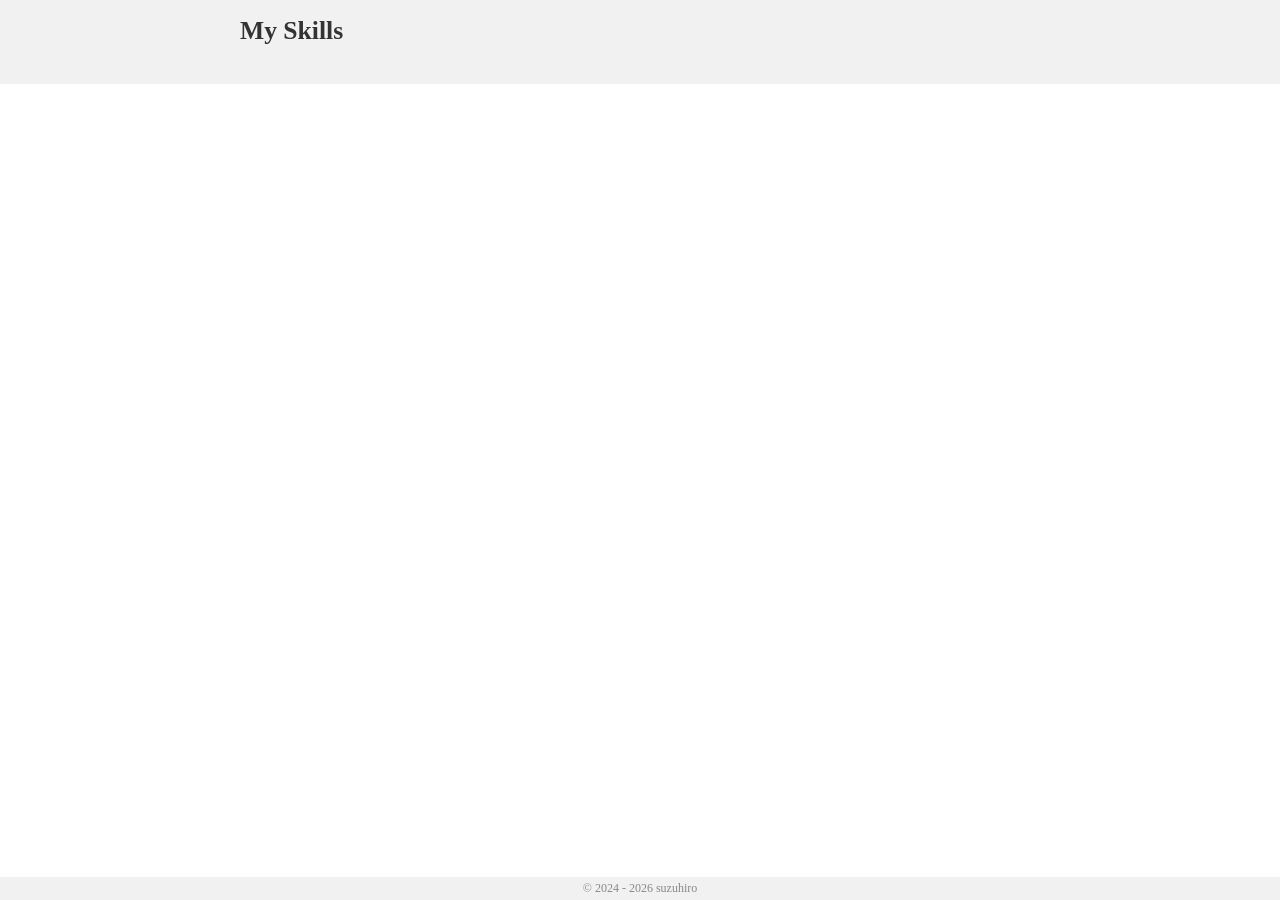
<file: docs/index.html>
<!DOCTYPE html>
<html lang="ja">
  <head>
    <meta charset="utf-8">
    <meta name="viewport" content="width=device-width,initial-scale=1.0">
    <meta name="robots" content="noindex">
    <title></title>
    <link rel="shortcut icon" href="./favicon.ico" /> 
    <link rel="stylesheet" href="./assets/css/main.css" />
    <script src="./assets/js/main.js"></script>
    <script src="./assets/js/custom_elements.js" defer></script>
  </head>
  <body>
    <my-header>
      <my-menu slot="menu"></my-menu>
    </my-header>
    <main>
      <div class="content">
        <section>
          <page-list ignores="title"></page-list>
        </section>
      </div>
    </main>
    <footer is="my-footer"></footer>
  </body>
</html>
</file>
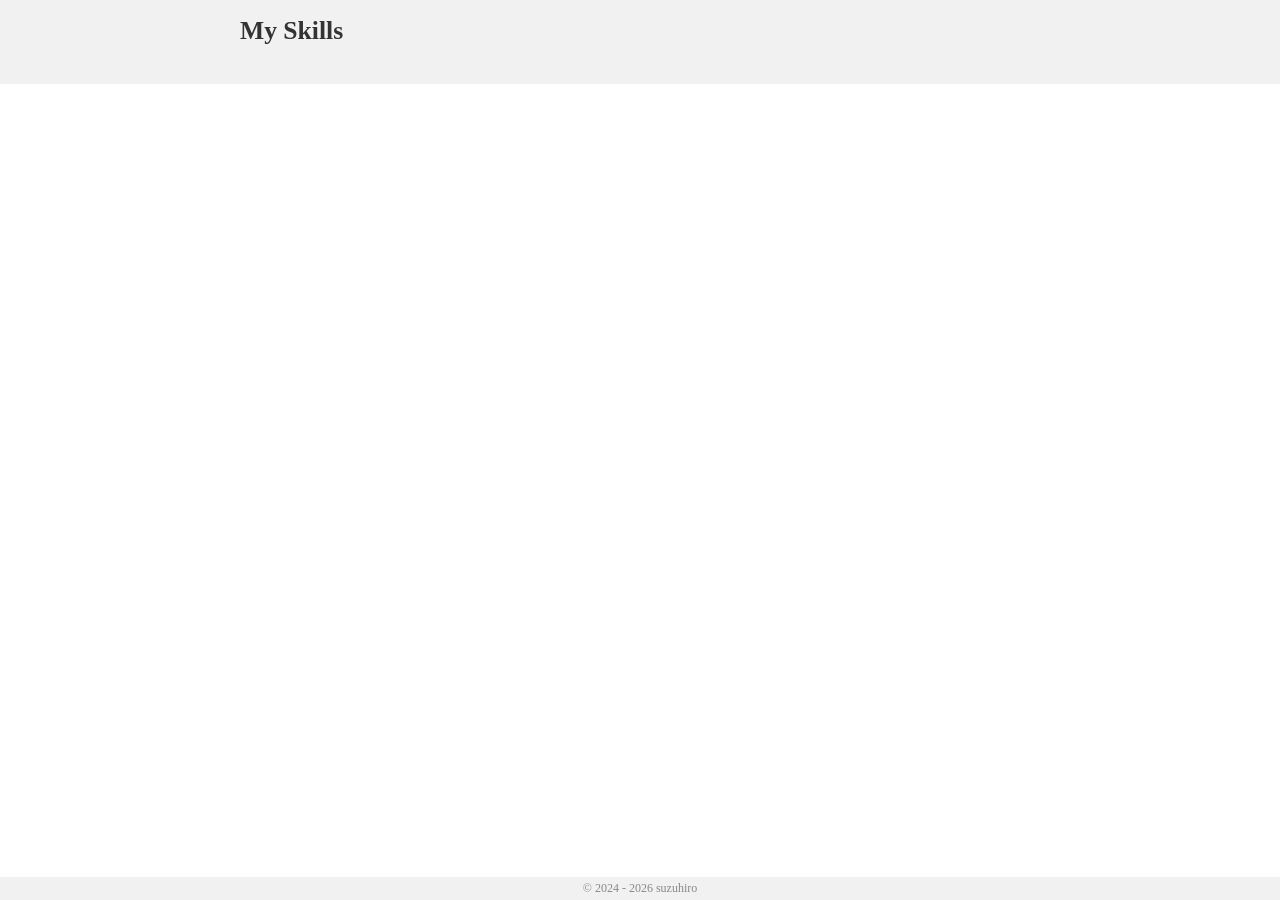
<file: docs/about/index.html>
<!DOCTYPE html>
<html lang="ja">
  <head>
    <meta charset="utf-8">
    <meta name="viewport" content="width=device-width,initial-scale=1.0">
    <meta name="robots" content="noindex">
    <title></title>
    <link rel="shortcut icon" href="../favicon.ico" /> 
    <link rel="stylesheet" href="../assets/css/main.css" />
    <script src="../assets/js/main.js"></script>
    <script src="../assets/js/custom_elements.js" defer></script>
  </head>
  <body>
    <my-header>
      <my-menu slot="menu"></my-menu>
    </my-header>
    <main>
      <div class="content">
        <section>
          <page-list></page-list>
        </section>
      </div>
    </main>
    <footer is="my-footer"></footer>
  </body>
</html>
</file>
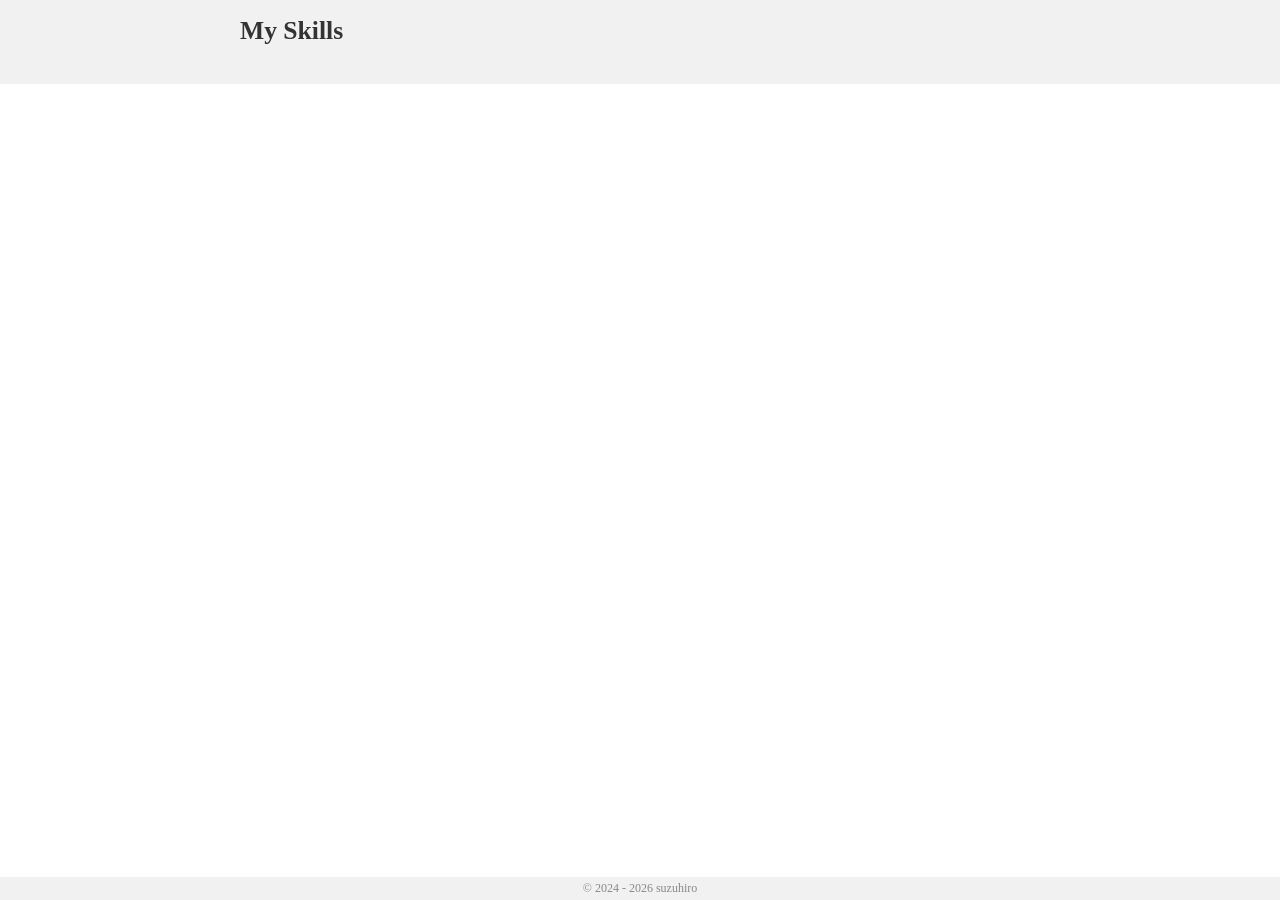
<file: docs/works/typescript/index.html>
<!DOCTYPE html>
<html lang="ja">
  <head>
    <meta charset="utf-8">
    <meta name="viewport" content="width=device-width,initial-scale=1.0">
    <meta name="robots" content="noindex">
    <title></title>
    <link rel="shortcut icon" href="../../favicon.ico" /> 
    <link rel="stylesheet" href="../../assets/css/main.css" />
    <script src="../../assets/js/main.js"></script>
    <script src="../../assets/js/custom_elements.js" defer></script>
  </head>
  <body>
    <my-header>
      <my-menu slot="menu"></my-menu>
    </my-header>
    <main>
      <div class="content">
        <section>
          <page-list></page-list>
        </section>
      </div>
    </main>
    <footer is="my-footer"></footer>
  </body>
</html>
</file>
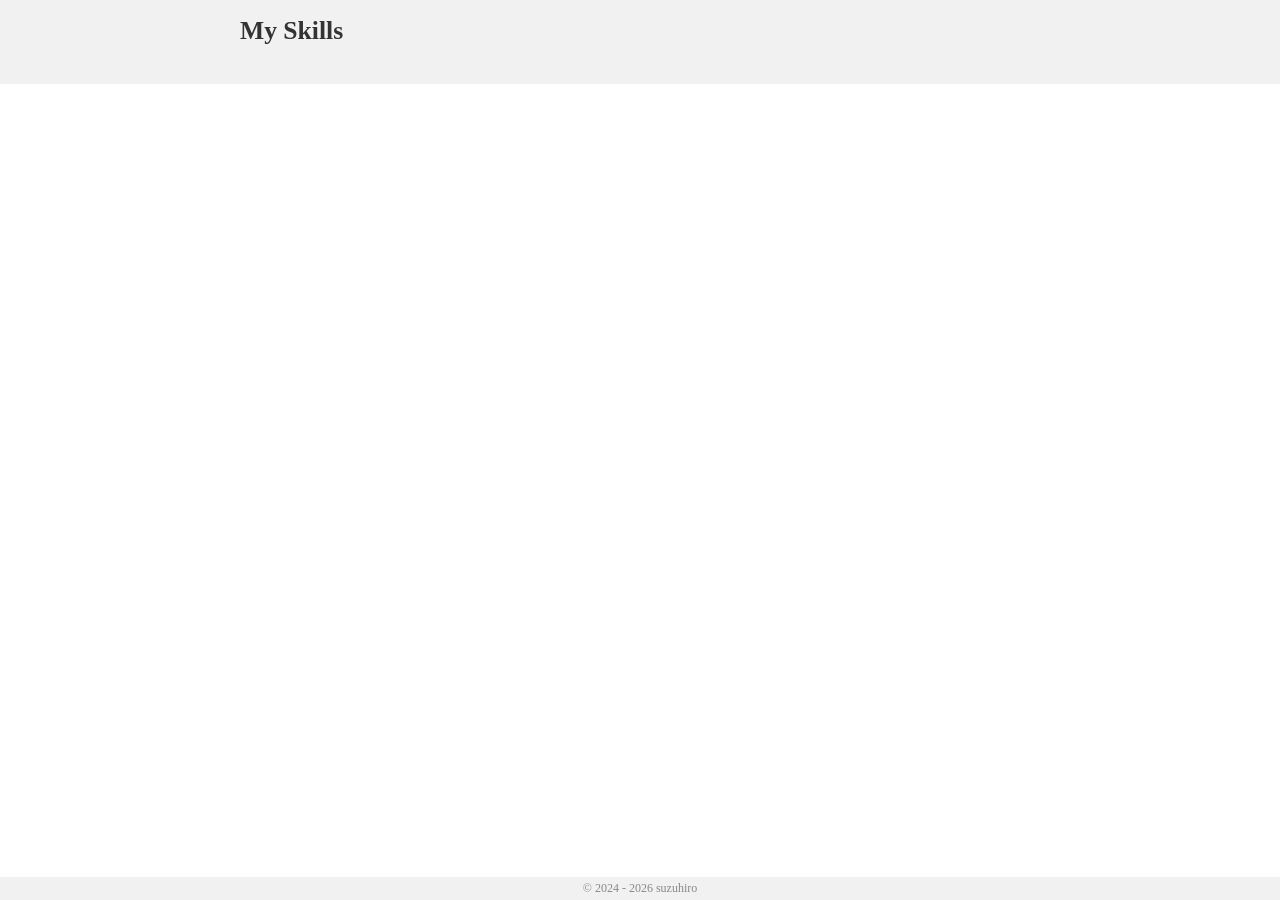
<file: docs/links.html>
<!DOCTYPE html>
<html lang="ja">
  <head>
    <meta charset="utf-8">
    <meta name="viewport" content="width=device-width,initial-scale=1.0">
    <meta name="robots" content="noindex">
    <title></title>
    <link rel="shortcut icon" href="./favicon.ico" /> 
    <link rel="stylesheet" href="./assets/css/main.css" />
    <script src="./assets/js/main.js"></script>
    <script src="./assets/js/custom_elements.js" defer></script>
  </head>
  <body>
    <my-header>
      <my-menu slot="menu"></my-menu>
    </my-header>
    <main>
      <div class="content">
        <section>
          <page-list></page-list>
        </section>
      </div>
    </main>
    <footer is="my-footer"></footer>
  </body>
</html>
</file>
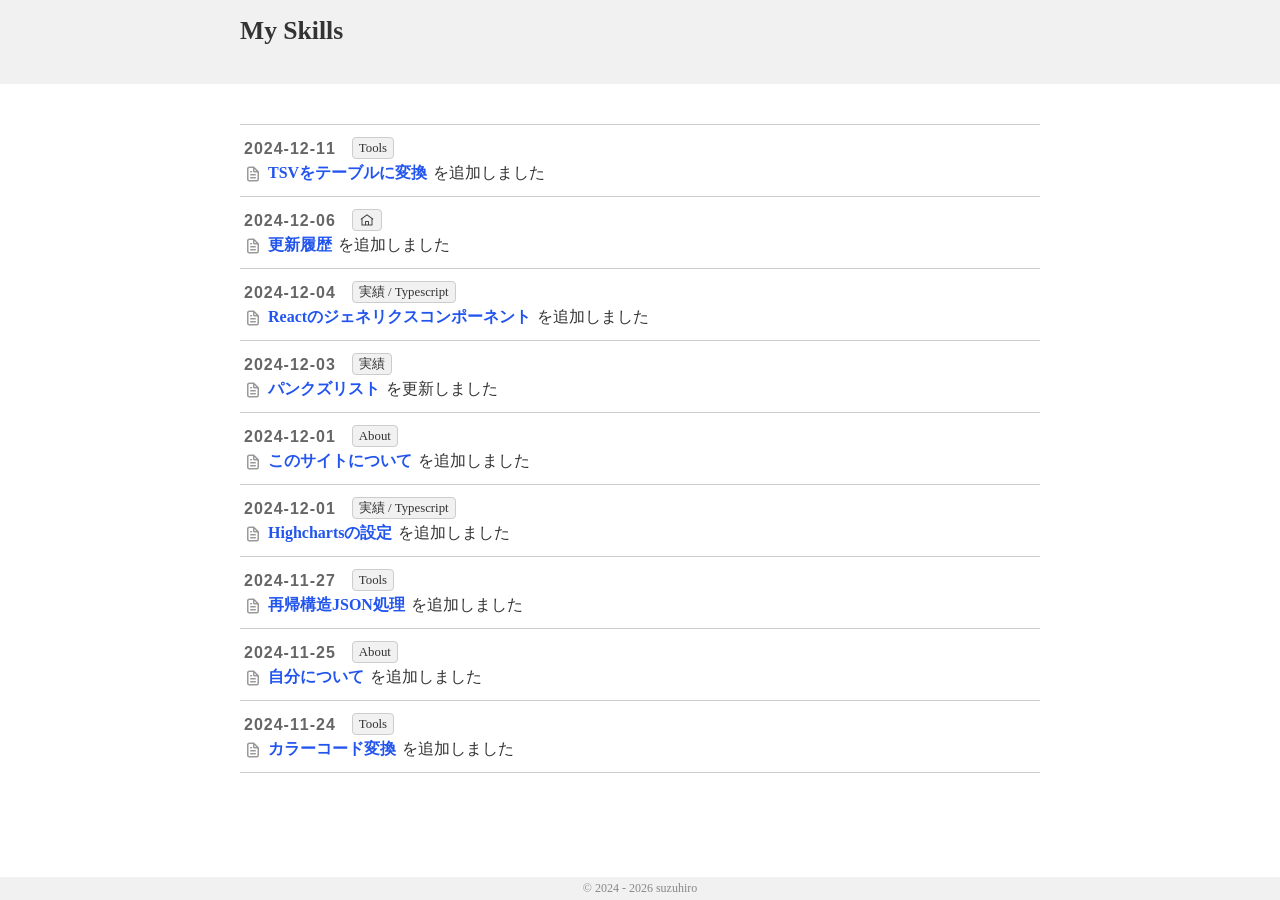
<file: docs/update.html>
<!DOCTYPE html>
<html lang="ja">
  <head>
    <meta charset="utf-8">
    <meta name="viewport" content="width=device-width,initial-scale=1.0">
    <meta name="robots" content="noindex">
    <title></title>
    <link rel="shortcut icon" href="./favicon.ico" /> 
    <link rel="stylesheet" href="./assets/css/main.css" />
    <script src="./assets/js/main.js"></script>
    <script src="./assets/js/custom_elements.js" defer></script>
    <style>
      section + section {
        margin-top: 1rem;
      }
      #updates {
        list-style: none;
        padding: 0;
        li {
          padding-block: .75rem;
          padding-inline: .25rem;
          border-bottom: 1px solid #ccc;
          display: flex;
          flex-direction: column;
          gap: 4px;
          &:first-of-type {
            border-top: 1px solid #ccc;
          }
          > .head {
            display: flex;
            flex-wrap: wrap;
            gap: 1rem;
            align-items: center;
            > span:first-of-type {
              font-family: 'Arial', 'メイリオ', sans-serif;
              font-weight: 700;
              color: #666;
              letter-spacing: 1px;
              margin-top: 1px;
            }
            > span:last-of-type {
              display: flex;
              align-items: center;
              border: 1px solid #ccc;
              border-radius: 4px;
              background-color: #f1f1f1;
              font-size: .8rem;
              padding: 0 6px;
              height: 22px;
            }
          }
          > .detail {
            display: flex;
            flex-wrap: wrap;
            gap: 6px;
            align-items: center;
            a {
              font-weight: 700;
            }
          }
        }
      }
    </style>
  </head>
  <body>
    <my-header>
      <my-menu slot="menu"></my-menu>
    </my-header>
    <main>
      <div class="content">
        <section>
          <page-list ignores="note,dates"></page-list>
        </section>
        <section>
          <ul id="updates"></ul>
        </section>
      </div>
    </main>
    <footer is="my-footer"></footer>
    <script>
      const getPageList = () => {
        const pageList = []

        const parsePages = (menu, breadcrumb = [], paths = []) => {
          Object.entries(menu).forEach(([key, _menu]) => {
            if (_menu.path.endsWith('.html') && _menu.createdAt) {
              pageList.push({
                ..._menu,
                breadcrumb: breadcrumb.join(' / '),
                path: [...paths, _menu.path].join('/')
              })
            }
            if (_menu.children) {
              parsePages(
                _menu.children,
                _menu.path ? [...breadcrumb, _menu.title] : [],
                _menu.path ? [...paths, _menu.path] : []
              )
            }
          })
        }

        parsePages(MENUS)

        const getDate = a => 'updatedAt' in a ? a.updatedAt : a.createdAt
        const compare = (a, b) => a === b ? 0 : a < b ? 1 : -1
        return pageList.sort((a, b) => compare(getDate(a), getDate(b))).slice(0, 10)
      }

      const createPageElement = (page) => {
        const li = document.createElement('li')
        const head = myUtils.$('div', { className: 'head' })
        const isNew = !('updatedAt' in page && page.updatedAt > page.createdAt)

        head.append(myUtils.$('span', { text: isNew ? page.createdAt : page.updatedAt }))
        head.append(myUtils.$('span', { html: page.breadcrumb || SVG.home({ size: '16px' }) }))
        li.append(head)
        const detail = myUtils.$('div', { className: 'detail' })
        detail.append(myUtils.strToDom(SVG.file({ size: '18px', color: '#999' })))
        detail.append(myUtils.$('a', {
          attrs: { href: `${myUtils.rootPath}/${page.path}` }, text: page.title
        }))
        detail.append(document.createTextNode(`を${isNew ? '追加' : '更新'}しました`))
        li.append(detail)
        return li
      }

      document.addEventListener('DOMContentLoaded', () => {
 
        const pageList = getPageList()

        const fragment = document.createDocumentFragment()

        pageList.forEach(page => {
          fragment.append(createPageElement(page))
        })

        document.getElementById('updates').append(fragment)
      })
    </script>
  </body>
</html>
</file>
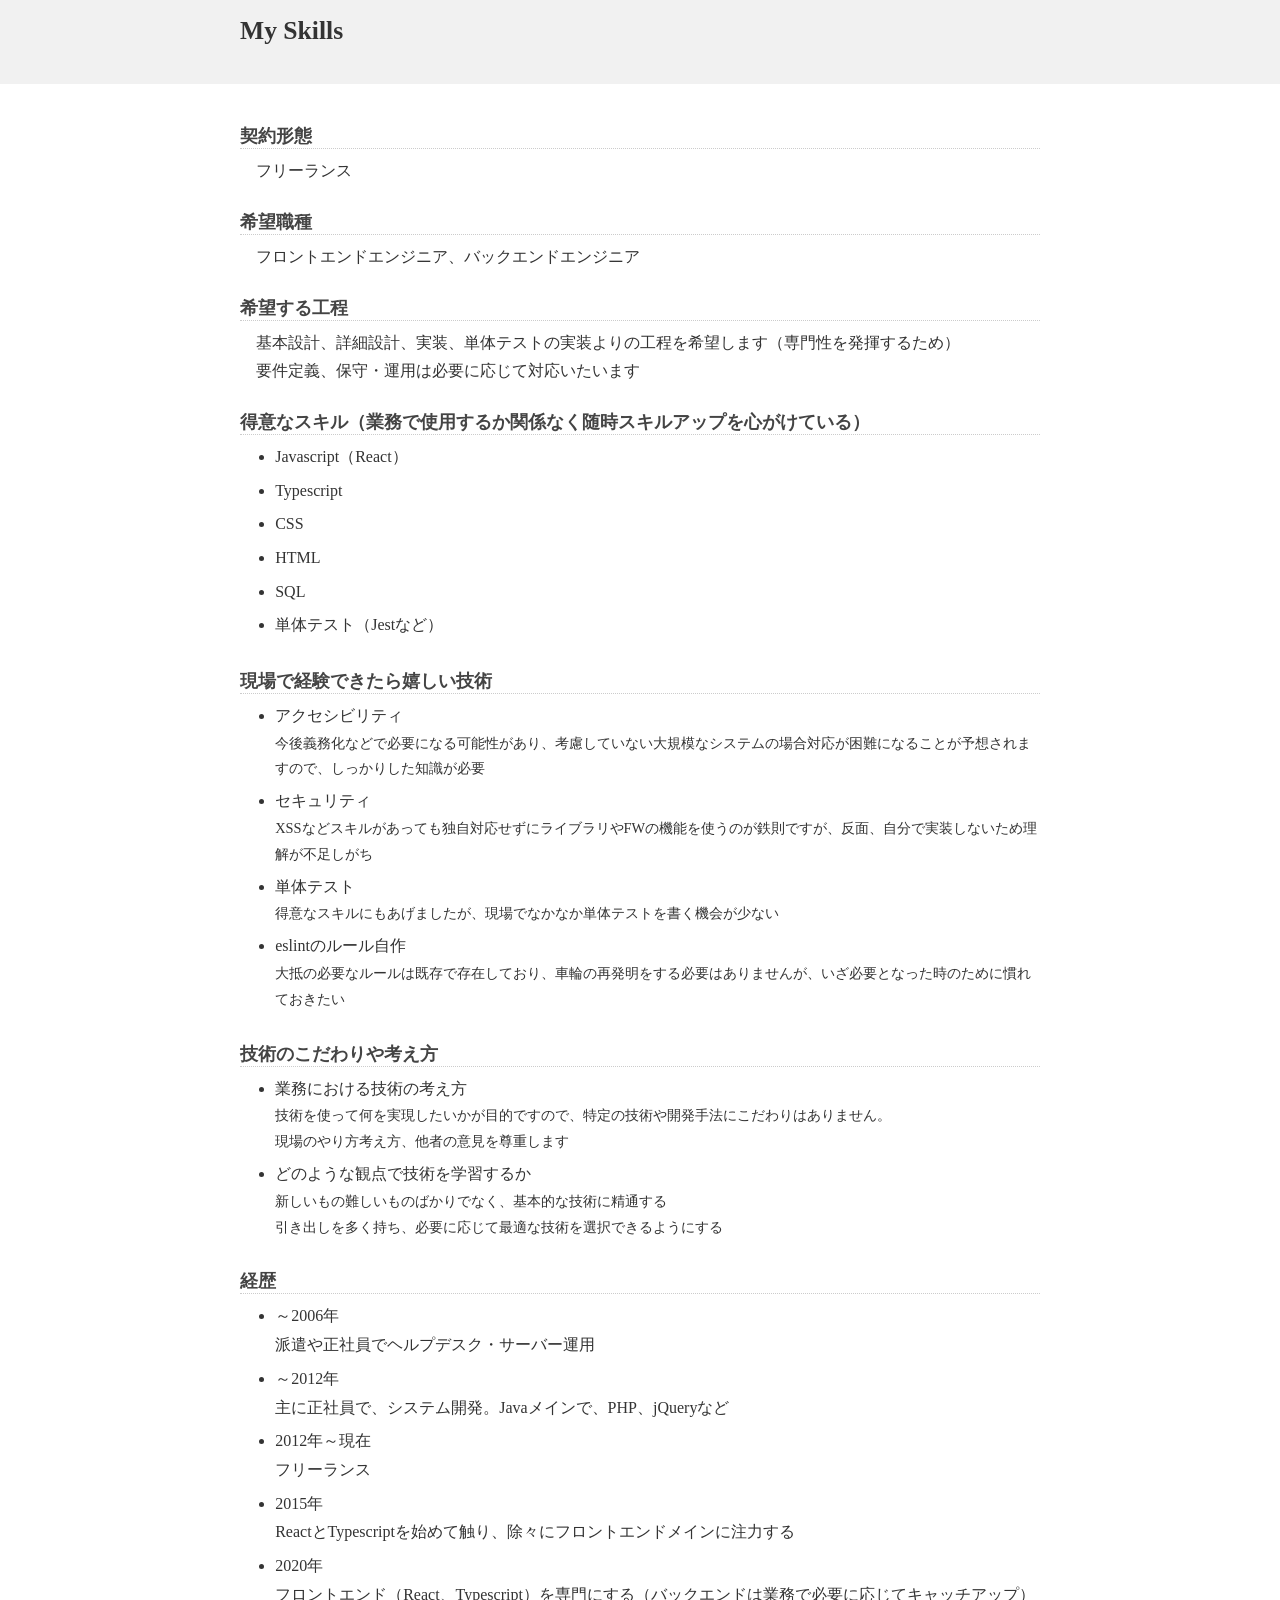
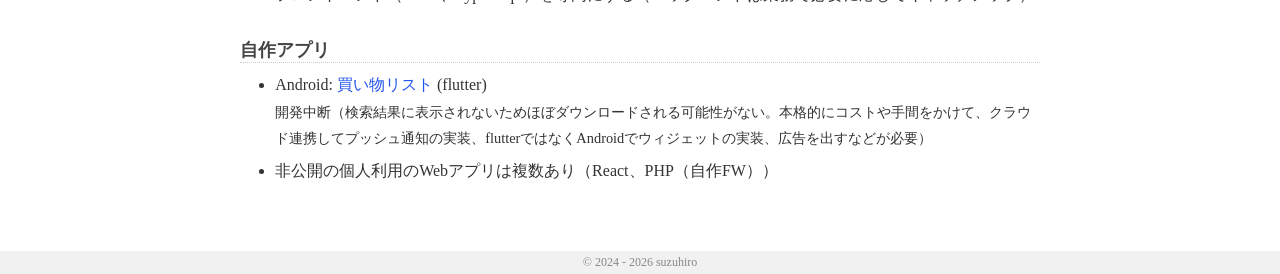
<file: docs/about/me.html>
<!DOCTYPE html>
<html lang="ja">
  <head>
    <meta charset="utf-8">
    <meta name="viewport" content="width=device-width,initial-scale=1.0">
    <meta name="robots" content="noindex">
    <title></title>
    <link rel="shortcut icon" href="../favicon.ico" /> 
    <link rel="stylesheet" href="../assets/css/main.css" />
    <link rel="stylesheet" href="../assets/css/about.css" />
    <script src="../assets/js/main.js"></script>
    <script src="../assets/js/custom_elements.js" defer></script>
  </head>
  <body>
    <my-header>
      <my-menu slot="menu"></my-menu>
    </my-header>
    <main>
      <div class="content">
        <section>
          <page-list></page-list>
        </section>
        <section>
          <dl>
            <dt>契約形態</dt>
            <dd>フリーランス</dd>
            <dt>希望職種</dt>
            <dd>フロントエンドエンジニア、バックエンドエンジニア</dd>
            <dt>希望する工程</dt>
            <dd>基本設計、詳細設計、実装、単体テストの実装よりの工程を希望します（専門性を発揮するため）<br/>要件定義、保守・運用は必要に応じて対応いたいます</dd>
            <dt>得意なスキル（業務で使用するか関係なく随時スキルアップを心がけている）</dt>
            <dd>
              <ul>
                <li>Javascript（React）</li>
                <li>Typescript</li>
                <li>CSS</li>
                <li>HTML</li>
                <li>SQL</li>
                <li>単体テスト（Jestなど）</li>
              </ul>
            </dd>
            <dt>現場で経験できたら嬉しい技術</dt>
            <dd>
              <ul>
                <li>アクセシビリティ<span class="detail">今後義務化などで必要になる可能性があり、考慮していない大規模なシステムの場合対応が困難になることが予想されますので、しっかりした知識が必要</span></li>
                <li>セキュリティ<span class="detail">XSSなどスキルがあっても独自対応せずにライブラリやFWの機能を使うのが鉄則ですが、反面、自分で実装しないため理解が不足しがち</span></li>
                <li>単体テスト<span class="detail">得意なスキルにもあげましたが、現場でなかなか単体テストを書く機会が少ない</span></li>
                <li>eslintのルール自作<span class="detail">大抵の必要なルールは既存で存在しており、車輪の再発明をする必要はありませんが、いざ必要となった時のために慣れておきたい</span></li>
              </ul>
            </dd>
            <dt>技術のこだわりや考え方</dt>
            <dd>
              <ul>
                <li>業務における技術の考え方
                  <span class="detail">技術を使って何を実現したいかが目的ですので、特定の技術や開発手法にこだわりはありません。<br/>
                  現場のやり方考え方、他者の意見を尊重します</span>
                </li>
                <li>
                  どのような観点で技術を学習するか
                  <span class="detail">新しいもの難しいものばかりでなく、基本的な技術に精通する<br/>
                  引き出しを多く持ち、必要に応じて最適な技術を選択できるようにする</span>
                </li>
              </ul>
            </dd>
            <dt>経歴</dt>
            <dd>
              <ul>
                <li>～2006年<br/>派遣や正社員でヘルプデスク・サーバー運用
                </li>
                <li>～2012年<br/>主に正社員で、システム開発。Javaメインで、PHP、jQueryなど
                </li>
                <li>2012年～現在<br/>フリーランス</li>
                <li>2015年<br/>ReactとTypescriptを始めて触り、除々にフロントエンドメインに注力する</li>
                <li>2020年<br/>フロントエンド（React、Typescript）を専門にする（バックエンドは業務で必要に応じてキャッチアップ）</li>
              </ul>
            </dd>
            <dt>自作アプリ</dt>
            <dd>
              <ul>
                <li>Android: <a href="https://play.google.com/store/apps/details?id=io.github.suzu_hiro7.shoping_list&hl=ja" target="_blank">
                    買い物リスト</a> (flutter) <span class="detail">開発中断（検索結果に表示されないためほぼダウンロードされる可能性がない。本格的にコストや手間をかけて、クラウド連携してプッシュ通知の実装、flutterではなくAndroidでウィジェットの実装、広告を出すなどが必要）</span>
                </li>
                <li>非公開の個人利用のWebアプリは複数あり（React、PHP（自作FW））
                </li>
              </ul>
            </dd>
          </dl>
        </section>
      </div>
    </main>
    <footer is="my-footer"></footer>
  </body>
</html>
</file>
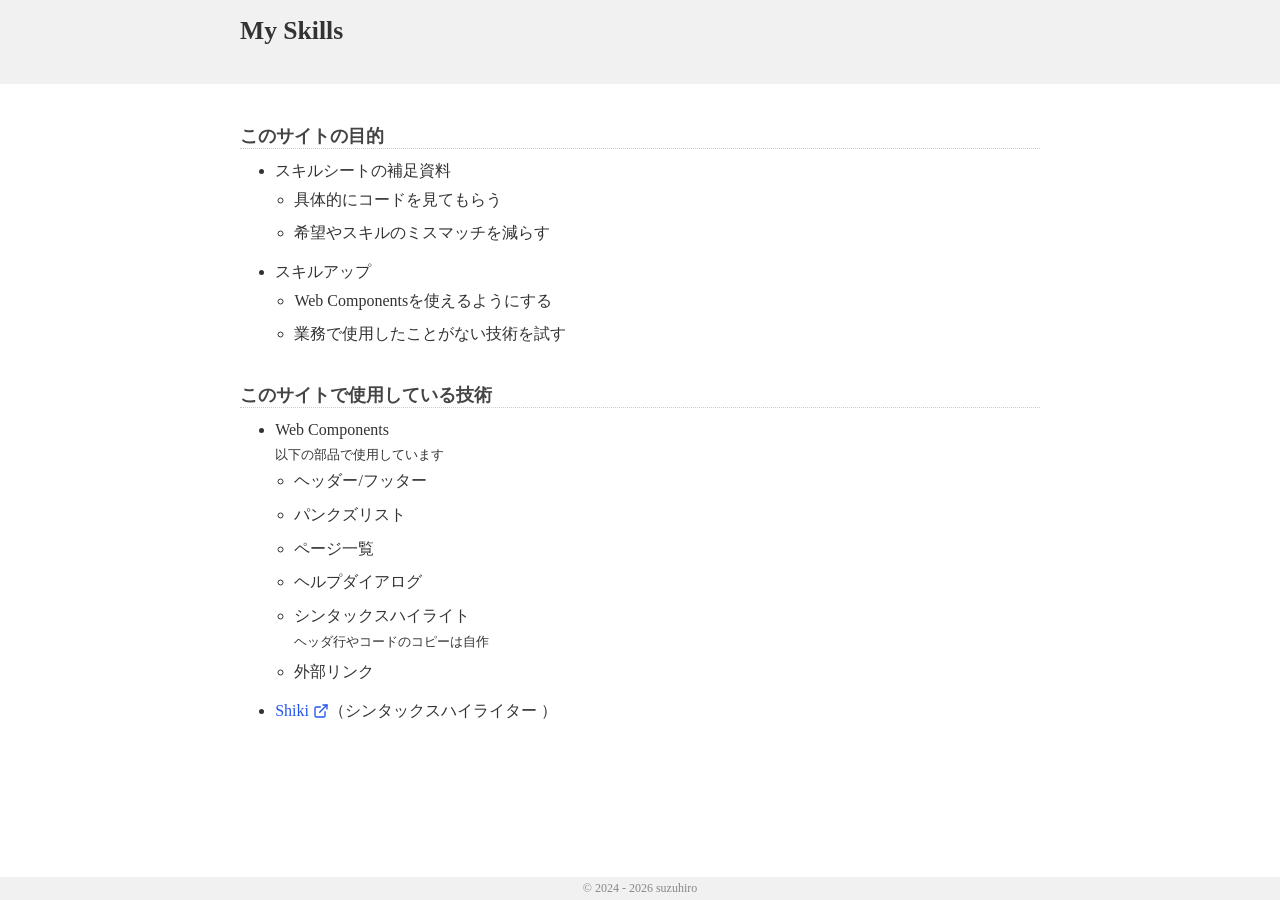
<file: docs/about/site.html>
<!DOCTYPE html>
<html lang="ja">
  <head>
    <meta charset="utf-8">
    <meta name="viewport" content="width=device-width,initial-scale=1.0">
    <meta name="robots" content="noindex">
    <title></title>
    <link rel="shortcut icon" href="../favicon.ico" /> 
    <link rel="stylesheet" href="../assets/css/main.css" />
    <link rel="stylesheet" href="../assets/css/about.css" />
    <script src="../assets/js/main.js"></script>
    <script src="../assets/js/custom_elements.js" defer></script>
  </head>
  <body>
    <my-header>
      <my-menu slot="menu"></my-menu>
    </my-header>
    <main>
      <div class="content">
        <section>
          <page-list></page-list>
        </section>
        <section>
          <dl>
            <dt>このサイトの目的</dt>
            <dd>
              <ul>
                <li>
                  スキルシートの補足資料
                  <ul>
                    <li>具体的にコードを見てもらう</li>
                    <li>希望やスキルのミスマッチを減らす</li>
                  </ul>
                </li>
                <li>
                  スキルアップ
                  <ul>
                    <li>Web Componentsを使えるようにする</li>
                    <li>業務で使用したことがない技術を試す</li>
                  </ul>
                </li>
              </ul>
            </dd>
            <dt>このサイトで使用している技術</dt>
            <dd>
              <ul>
                <li>
                  Web Components<div class="description">以下の部品で使用しています</div>
                  <ul>
                    <li>ヘッダー/フッター</li>
                    <li>パンクズリスト</li>
                    <li>ページ一覧</li>
                    <li>ヘルプダイアログ</li>
                    <li>
                      シンタックスハイライト
                      <div class="description">ヘッダ行やコードのコピーは自作</div>
                    </li>
                    <li>外部リンク</li>
                  </ul>
                </li>
                <li><external-link name="Shiki" link="https://shiki.matsu.io/"></external-link>（シンタックスハイライター ）</li>
              </ul>
            </dd>
          </dl>
        </section>
      </div>
    </main>
    <footer is="my-footer"></footer>
  </body>
</html>
</file>
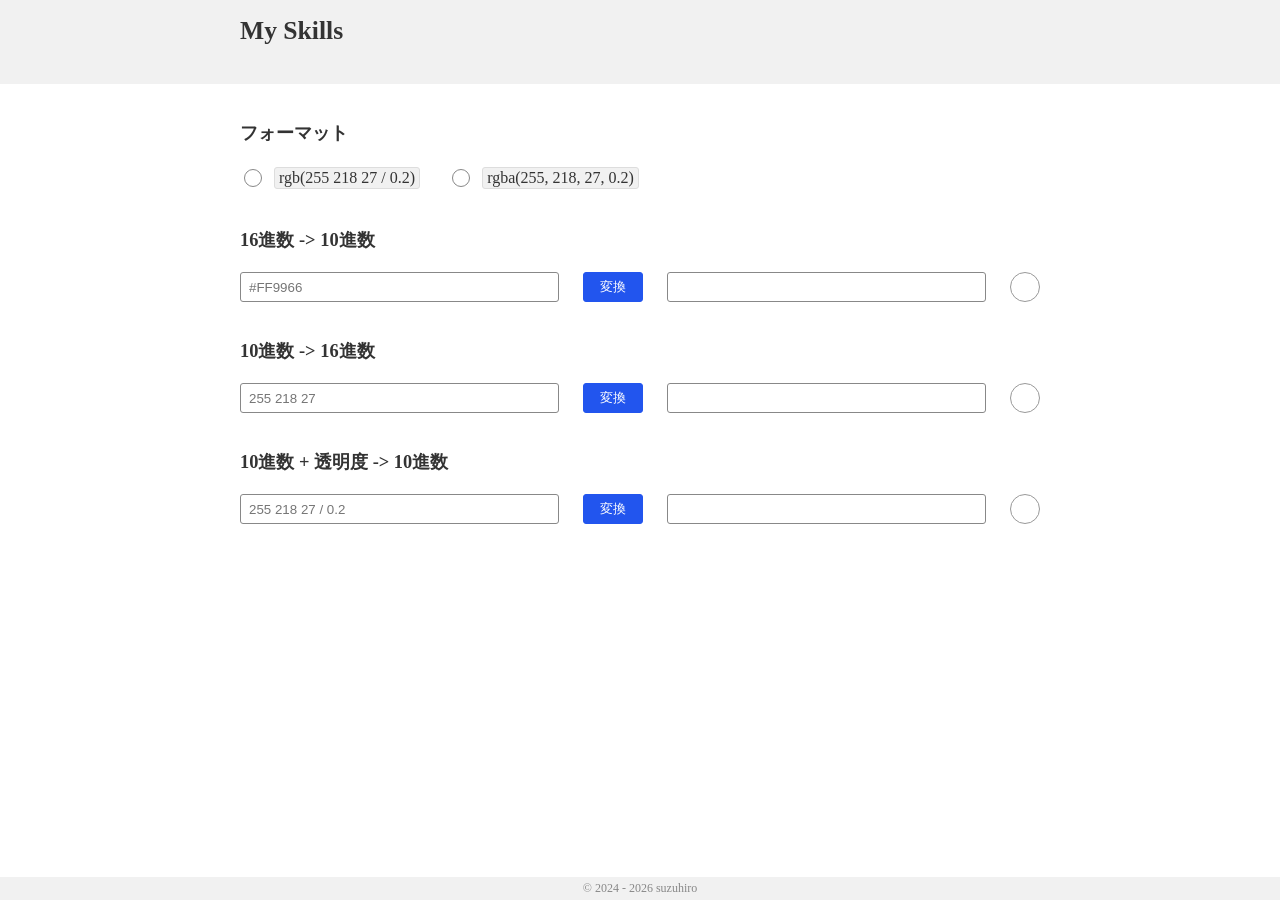
<file: docs/tools/color.html>
<!DOCTYPE html>
<html lang="ja">
  <head>
    <meta charset="utf-8">
    <meta name="viewport" content="width=device-width,initial-scale=1.0">
    <meta name="robots" content="noindex">
    <title></title>
    <link rel="shortcut icon" href="../favicon.ico" /> 
    <link rel="stylesheet" href="../assets/css/main.css" />
    <script src="../assets/js/main.js"></script>
    <script src="../assets/js/custom_elements.js" defer></script>
    <script src="../assets/js/custom_elements_forms.js" defer></script>
    <style>
      section:not(:first-of-type) + section {
        margin-top: 2rem;
      }
      h3 + div {
        display: flex;
        gap: .75rem 1.5rem;
        input {
          flex-grow: 1;
        }
      }

      .color {
        width: 30px;
        height: 30px;
        border: 1px solid #999;
        border-radius: 50%;
      }

      @media screen and (max-width: 640px) {
        h3 + div {
          flex-direction: column;
        }
      }
    </style>
  </head>
  <body>
    <my-header>
      <my-menu slot="menu"></my-menu>
    </my-header>
    <main>
      <div class="content">
        <section>
          <page-list></page-list>
        </section>
        <section>
          <h3>フォーマット</h3>
          <div class="block">
            <radio-group id="radio-format"></radio-group>
          </div>
        </section>
        <section>
          <h3>16進数 -> 10進数</h3>
          <div class="block">
            <input id="c1_in" placeholder="#FF9966"/> <button id="c1_btn">変換</button> <input id="c1_out" /> <div class="color" />
          </div>
        </section>
        <section>
          <h3>10進数 -> 16進数</h3>
          <div class="block">
            <input id="c2_in" placeholder="255 218 27"/> <button id="c2_btn">変換</button> <input id="c2_out" /> <div class="color" />
          </div>
        </section>
        <section>
          <h3>10進数 + 透明度 -> 10進数</h3>
          <div class="block">
            <input id="c3_in" placeholder="255 218 27 / 0.2" /> <button id="c3_btn">変換</button> <input id="c3_out" /> <div class="color" />
          </div>
        </section>
      </div>
    </main>
    <footer is="my-footer"></footer>
    <script>
      const formatSettings = {
        name: 'format',
        items: [
          { value: 'default', label: 'rgb(255 218 27 / 0.2)', part: 'code', checked: true },
          { value: 'legacy', label: 'rgba(255, 218, 27, 0.2)', part: 'code' }
        ]
      }

      window.addEventListener('DOMContentLoaded', (event) => {

        const radioFormat = document.getElementById('radio-format')
        radioFormat.render(formatSettings)

        let format = 'default'

        class ColorConvertor {

          static commonSettings = {
            default: {
              delimiter: ' ',
              delimiterOut: ' ',
            },
            legacy: {
              delimiter: ',',
              delimiterOut: ', ',
            }
          }

          settings = { default: {}, legacy: {} }

          constructor(no) {
            this.in = document.getElementById(`c${no}_in`),
            this.out = document.getElementById(`c${no}_out`),
            this.btn = document.getElementById(`c${no}_btn`)

            this.btn.addEventListener('click', this.convert.bind(this))
          }

          static validateColor = c => c >= 0 && c <= 255

          getSettings() {
            return {
              ...ColorConvertor.commonSettings[format],
              ...this.settings[format]
            }
          }

          convert() {
            throw new Error('unimplemented')
          }

          changePlaceHolder() {
            const placeholder = this.settings[format]?.placeholder
            if (placeholder) {
              this.in.placeholder = placeholder
            }
          }
        }

        // 16進数 -> 10進数
        class ColorConvert16to10 extends ColorConvertor {

          constructor() {
            super('1')
          }

          convert() {
            const settings = this.getSettings()
            // 入力値
            let inputValue =this.in.value.replace('#', '')
            // validate
            if (!/^[\da-fA-F]+$/.test(inputValue)) return
            if (![3, 6].includes(inputValue.length)) return
            inputValue = inputValue.length === 3 ? inputValue.replace(/(.)(.)(.)/, '$1$1$2$2$3$3') : inputValue

            const outputValue = inputValue.match(/.{2}/g).map(v => parseInt(v, 16)).join(settings.delimiterOut)
            this.out.value = outputValue
            this.out.nextElementSibling.style.background = `#${inputValue}`
          }
        }

        // 10進数 -> 16進数
        class ColorConvert10to16 extends ColorConvertor {

          settings = {
            default: {
              placeholder: '255 218 27',
              getInputValue() { return this.in.value.replace(/\s+/g, ' ') },
              validate: (inputValue) => /^\d{1,3}( \d{1,3})*$/.test(inputValue)
            },
            legacy: {
              placeholder: '255, 218, 27',
              getInputValue() { return this.in.value.replace(/\s/g, '') },
              validate: (inputValue) => /^\d{1,3}(,\d{1,3})*$/.test(inputValue)
            }
          }

          constructor() {
            super('2')
          }

          convert() {
            const settings = this.getSettings()
            // 入力値
            let inputValue = settings.getInputValue.call(this)
            if (!settings.validate(inputValue)) return
            // rgbの配列
            const colors = inputValue.split(settings.delimiter).map(v => Number(v))
            // rgbのバリデーション
            if (colors.length !== 3 || !colors.every(ColorConvertor.validateColor)) return

            const outputValue = colors.map(v => v.toString(16)).join('')
            this.out.value = `#${outputValue}`
            this.out.nextElementSibling.style.background = this.out.value
          }
        }

        // 10進数 + 透明度 -> 10進数
        class ColorConvert10plusAlpha extends ColorConvertor {

          settings = {
            default: {
              placeholder: '255 218 27 / 0.2',
              getInputValue() { return this.in.value.replace(/\s+/g, ' ') },
              validate: (inputValue) => /^\d{1,3}( \d{1,3}){2} ?\/ ?0?\.\d+$/.test(inputValue),
              parseColors: (inputValue) => inputValue.replace(/ ?\/ ?/, ' ').split(' ')
            },
            legacy: {
              placeholder: '255, 218, 27, 0.2',
              getInputValue() { return this.in.value.replace(/\s/g, '') },
              validate: (inputValue) => /^(\d{1,3},){1,3}(0?.\d{1,3})*$/.test(inputValue),
              parseColors: (inputValue) => inputValue.split(',')
            }
          }

          constructor() {
            super('3')
          }

          convert() {
            const settings = this.getSettings()
            // 入力値
            let inputValue = settings.getInputValue.call(this)
            if (!settings.validate(inputValue)) return
            // rgb + aの配列
            const colors = settings.parseColors(inputValue).map(v => Number(v.startsWith('.') ? `0${v}` : v))
            if (colors.length > 4) return
            const opacity = colors.pop()
            // rgbのバリデーション
            if ( !colors.every(ColorConvertor.validateColor)) return
            // 透明度のバリデーション
            if (opacity < 0 || opacity >= 1) return

            const outputValue = colors.map(c => Math.round(c + (255 - c) * (1 - opacity))).join(settings.delimiterOut)
            this.out.value = outputValue
            this.out.nextElementSibling.style.background = `rgb(${outputValue})`
          }
        }

        const convertors = [new ColorConvert10to16(), new ColorConvert16to10(), new ColorConvert10plusAlpha()]

        // フォーマット選択
        radioFormat.addEventListener('changed', e => {
          format = e.detail.value
          convertors.forEach(convertor => convertor.changePlaceHolder())
        })
      })
    </script>
  </body>
</html>
</file>
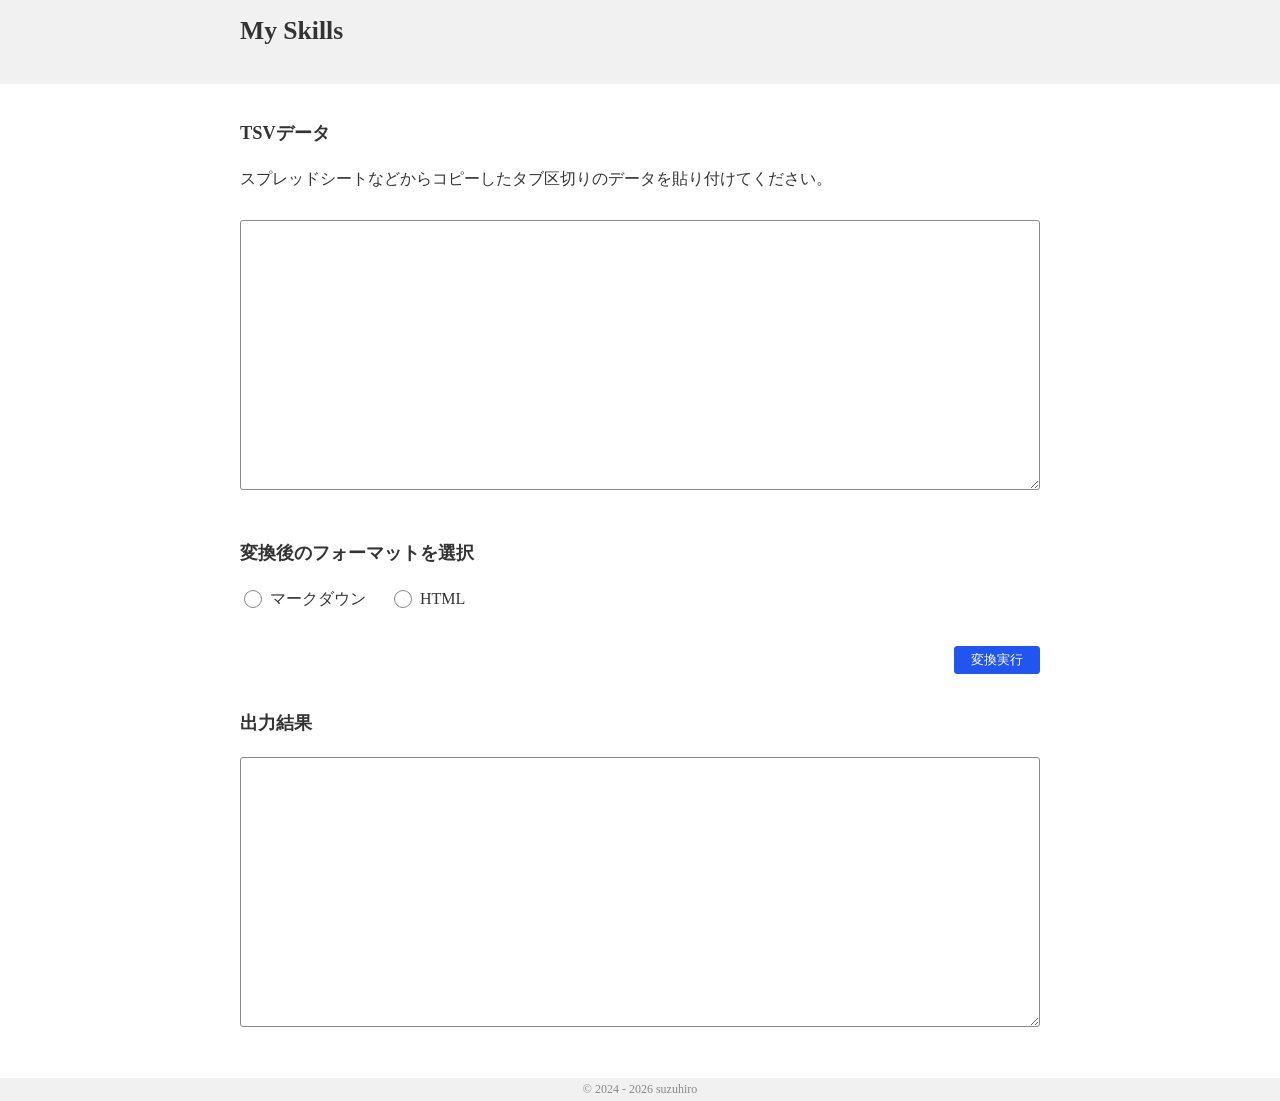
<file: docs/tools/table.html>
<!DOCTYPE html>
<html lang="ja">
  <head>
    <meta charset="utf-8">
    <meta name="viewport" content="width=device-width,initial-scale=1.0">
    <meta name="robots" content="noindex">
    <title></title>
    <link rel="shortcut icon" href="../favicon.ico" /> 
    <link rel="stylesheet" href="../assets/css/main.css" />
    <script src="../assets/js/main.js"></script>
    <script src="../assets/js/custom_elements.js" defer></script>
    <script src="../assets/js/custom_elements_forms.js" defer></script>
    <style>
      section:not(:first-of-type) + section {
        margin-top: 2rem;
      }
      textarea {
        width: 100%;
        margin: 10px 0;
        font-family: monospace;
        height: 30vh;
      }
      div:has(> button) {
        display: flex;
        justify-content: flex-end;
      }
      @media screen and (max-width: 640px)  {
        #action {
          flex-grow: 1;
        }
      }
    </style>
  </head>
  <body>
    <my-header>
      <my-menu slot="menu"></my-menu>
    </my-header>
    <main>
      <div class="content">
        <section>
          <page-list></page-list>
        </section>
        <section>
          <h3>TSVデータ</h3>
          <div class="block">
            スプレッドシートなどからコピーしたタブ区切りのデータを貼り付けてください。
          </div>
          <textarea id="in"></textarea>
        </section>
        <section>
          <h3>変換後のフォーマットを選択</h3>
          <div class="block">
            <radio-group id="output-format"></radio-group>
          </div>
        </section>
        <section>
          <div class="block">
            <button id="action">変換実行</button>
          </div>
        </section>
        <section>
          <h3>出力結果</h3>
          <textarea id="out"></textarea>
        </section>
      </div>
    </main>
    <footer is="my-footer"></footer>
    <script>
      const formatSettings = {
        name: 'format',
        items: [
          { value: 'markdown', label: 'マークダウン', checked: true },
          { value: 'html', label: 'HTML' }
        ]
      }

      window.addEventListener('DOMContentLoaded', event => {
        const radioGroup = document.getElementById('output-format')
        radioGroup.render(formatSettings)

        const input = document.getElementById('in')
        const output = document.getElementById('out')

        const divider = '\t'

        const writeMarkdownTable = lines => {
          output.value = "";
          lines.forEach((value, i) => {
            const values = value.split(divider)
            output.value += `| ${values.join(' | ')} |\n`
            if (i === 0) {
              output.value += `|${new Array(values.length).fill(' -- ').join('|')}|\n`
            }
          })
        }
        const writeHtmlTable = lines => {
          output.value = '<table>\n';
          lines.forEach((value, i) => {
            const mapData = i === 0 ? v => `<th>${v}</th>` : v => `<td>${v}</td>`
            const values = value.split(divider)
              .map(mapData)
              .join('')
            output.value += `  <tr>${values}</tr>\n`
          });
          output.value += '</table>'
        }

        document.getElementById('action').addEventListener('click', () => {
          const lines = input.value.split('\n').filter(v => v.trim().length)

          if (lines.length === 0) return

          if (radioGroup.currentValue === 'markdown') {
            writeMarkdownTable(lines)
          } else {
            writeHtmlTable(lines)
          }
        })
      })
    </script>
  </body>
</html>
</file>
<file: docs/assets/css/main.css>
:root {
  --link-color: #2255ee;
  --link-color-rgb: 34 85 238;
  --border-color: #ccc;
  --width-pc: 800px;
  --is-sp: 0;
  --body-overflow: auto;
}

* {
  box-sizing: border-box;
  color: #333;
}

body, ul {
  padding: 0;
  margin: 0;
}

body {
  padding-bottom: 20px;
  position: relative;
  min-height: 100vh;
}

h2 {
  background-color: #f1f1f1;
  padding: 4px;
  font-size: 1.3rem;
  margin-block: .5rem;
}

h3 {
  margin-block: .5rem;
  padding: 4px 0;
  font-size: 1.15rem;
  &.under-line {
    border-bottom: 1px dotted #ccc;
  }
}

h4 {
  margin-block: .5rem;
  padding: 4px 0;
  font-size: 1rem;
}

ul {
  padding-left: 1.2rem;
}

a {
  color: var(--link-color);
  text-decoration: none;
}

my-header::part(content) {
  width: var(--width-pc);
  margin: auto;
}

main {
  padding: 1.5rem 1rem 2.5rem;
  .content {
    width: var(--width-pc);
    margin: auto;
  }
}

input, *::part(input) {
  padding: 6px 8px;
  border: 1px solid #888;
  border-radius: 3px;
}
input:focus, *::part(input):focus {
  outline: none;
  border: 1px solid var(--link-color);
  box-shadow: 0 0 5px 1px var(--link-color);
}
input:focus::placeholer, *::part(input)::placeholer {
  color: #999;
}

input[type="radio"], *::part(radio) {
  position: relative;
  width: 18px;
  height: 18px;
  padding: 0;
  appearance: none;
  border-radius: 50%;
  margin: 4px;
  vertical-align: middle;
}

input[type="radio"]:checked::before,
*::part(radio):checked::before {
  content: '';
  position: absolute;
  width: 100%;
  height: 100%;
  border-radius: 50%;
  background: var(--link-color);
}

input[type="radio"]:checked::after,
*::part(radio):checked::after {
  content: '';
  position: absolute;
  top: 50%;
  left: 50%;
  transform: translate(-50%, -50%);
  width: 50%;
  height: 50%;
  border-radius: 50%;
  background: white;
} 

textarea {
  padding: 6px 8px;
  border: 1px solid #888;
  border-radius: 3px;
}

textarea:focus {
  outline: none;
  border: 1px solid var(--link-color);
  box-shadow: 0 0 5px 1px var(--link-color);
}

button {
  background-color: var(--link-color);
  border: 1px solid var(--link-color);
  border-radius: 3px;
  color: white;
  padding: 4px 1rem;
  &:focus {
    outline: none;
    box-shadow: 0 0 5px 1px var(--link-color);
  }
  &:hover {
    background-color: rgb(var(--link-color-rgb) / .8);
  }
}

button.icon, *::part(icon-button), icon-button {
  border: none;
  padding: 0;
  cursor: pointer;
  background-color: transparent;
}

icon-button:hover {
  svg {
    opacity: .6;;
  }
}

[is="my-footer"] {
  position: absolute;
  bottom: 0;
  padding-block: .25rem;
  display: flex;
  justify-content: center;
  width: 100%;
  background-color: #f1f1f1;
  span {
    font-size: .75rem;
    color: #888;
  }
}

@media screen and (max-width: 840px) {
  main .content {
    width: 100%;
  }
  my-header::part(content) {
    width: 100%;
  }
}

@media screen and (max-width: 640px) {
  :root {
    --is-sp: 1;
  }
}

.block {
  margin-block: 1rem;
  line-height: 1.8;
}

/* 説明ブロック */
.description {
  margin-block: 1rem;
  font-size: .8rem;
  line-height: 1.8;
}
:is(li, .block) > .description {
  margin-block: 0;
}

/* インラインのコード */
.code, *::part(code) {
  display: inline-block;
  margin-inline: 4px;
  background-color: #f1f1f1;
  border: 1px solid #ddd;
  border-radius: 3px;
  line-height: 20px;
  padding: 0 4px;
}
</file>
<file: docs/assets/css/about.css>
li {
  padding-bottom: .3rem;
  line-height: 1.8;
}
dt {
  color: #444;
  font-weight: 700;
  border-bottom: 1px dotted #ccc;
  font-size: 1.1rem;
}
dd {
  padding-block: .5rem;
  margin-left: 1rem;
  margin-bottom: 1rem;
  line-height: 1.8;
}
span.detail {
  display: block;
  font-size: .9rem;
  line-height: 1.8;
}
</file>
